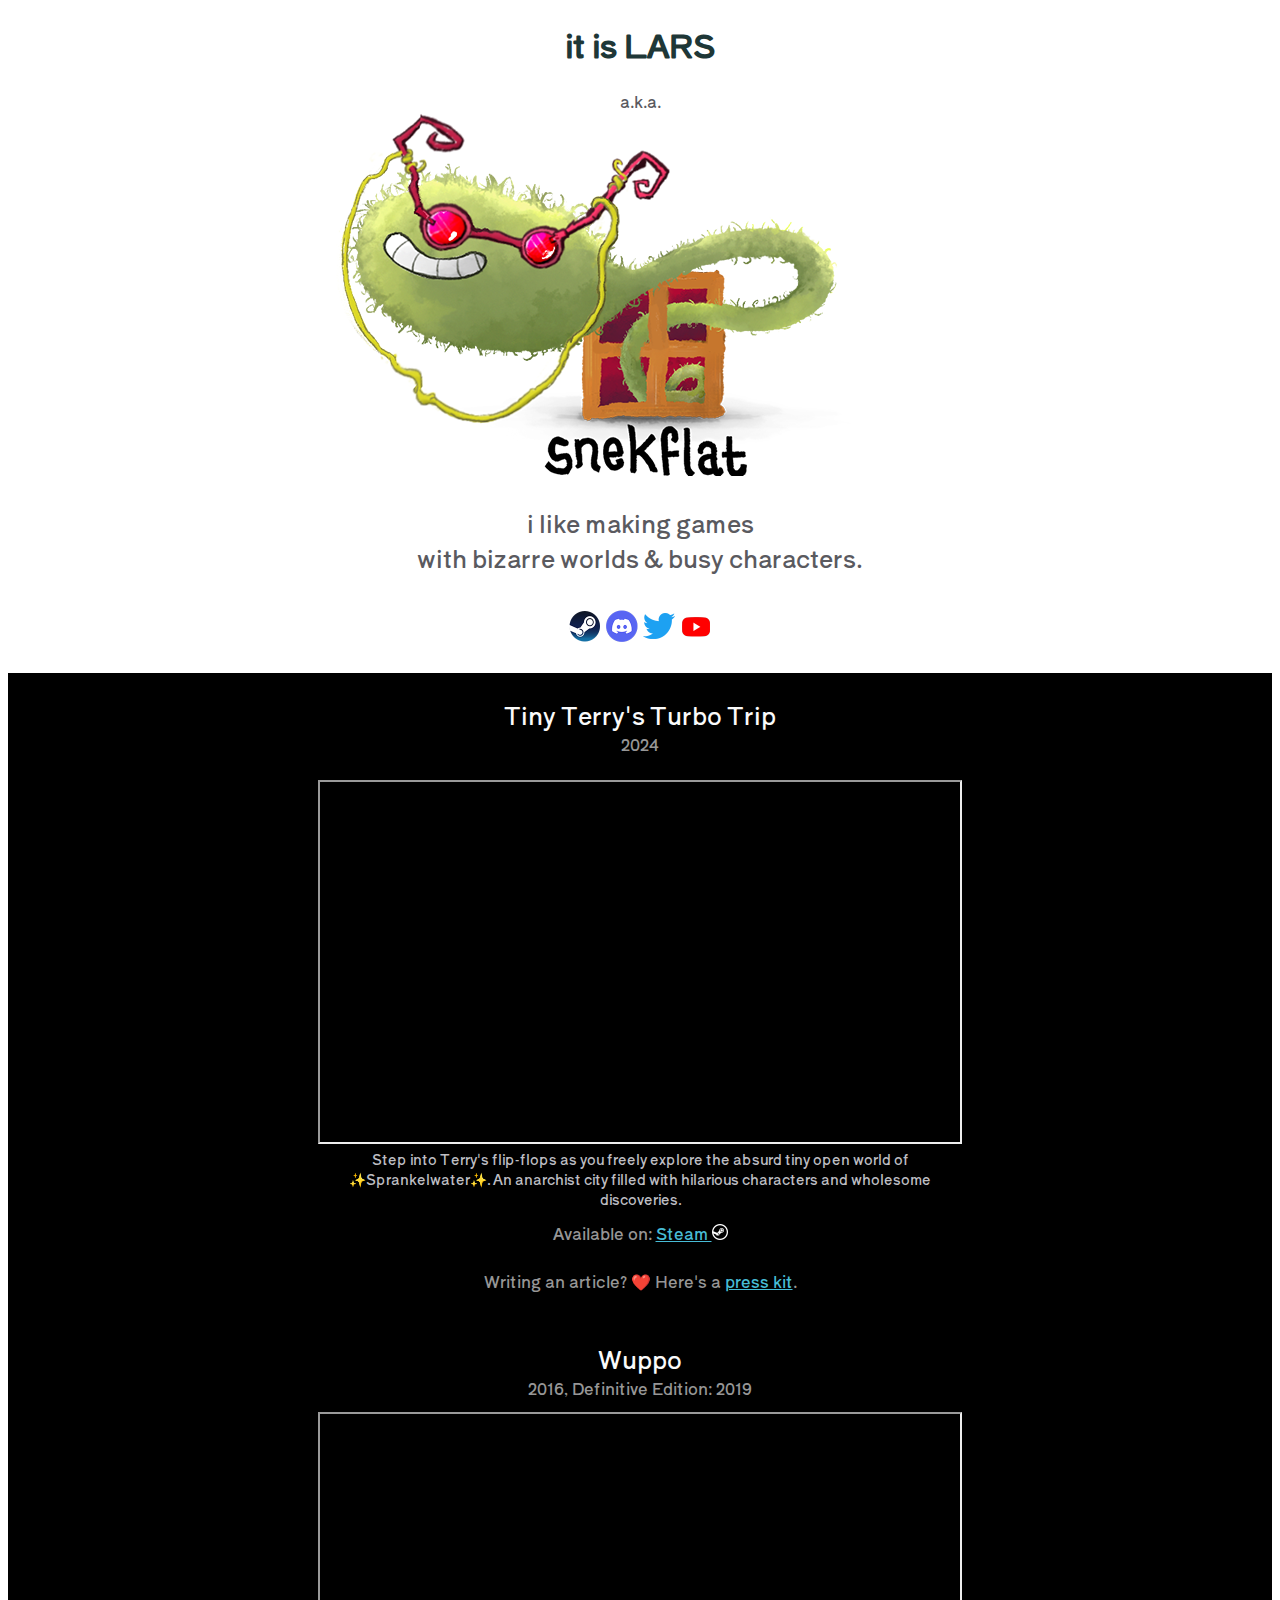
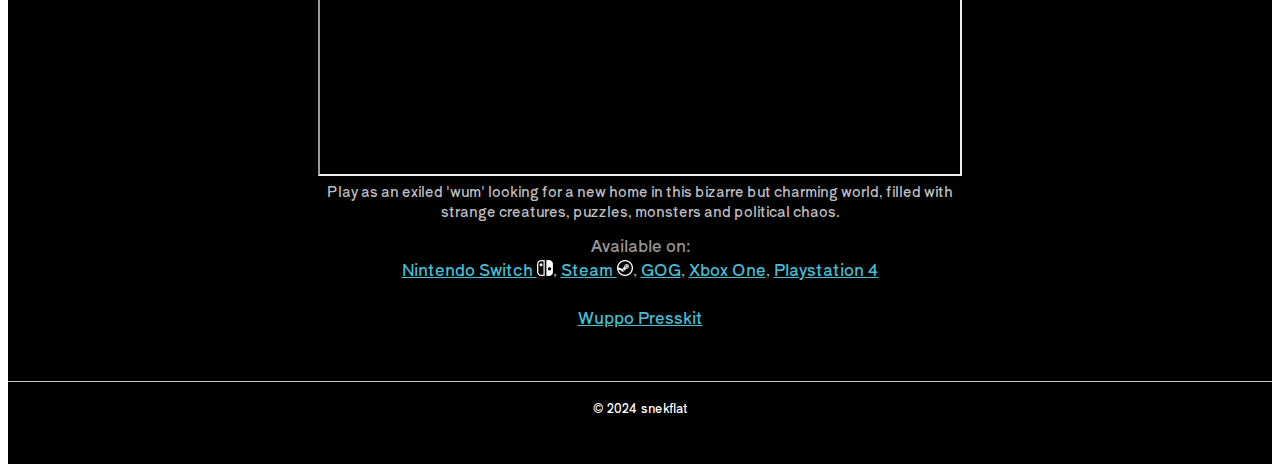
<file: index.html>
<!doctype html>
<html>
	<head>
		<title>snekflat</title>
		
		 <style>
      /* unvisited link */
      a:link {
        color: rgba(71,188,214,255);
      }
      /* visited link */
      a:visited {
		color: rgba(71,188,214,255);
		
      }
      /* mouse over link */
      a:hover {
		color: rgba(240,240,120,255);
      }
      /* selected link */
      a:active {
        color: #ccc;
      }	  
    </style>
		
		<meta name="description" content="Creator of: Wuppo & TTTT & More!">
		<meta name="keywords" content="TTTT, Wuppo, Knuist, Perzik, Lars Korendijk, Knuistperzik, Knuist en Perzik, Knuist and Perzik, Knuist & Perzik, wuppogame, game, Dutch, Tiny Terry's Turbo Trip, Thomas de Waard, twlkd, greencream, snekflat, TTTT">
		<meta http-equiv="Content-Type" content="text/html; charset=UTF-8">
		
		<link rel=icon href="gfx/favicon.ico">
		<link rel="stylesheet" type="text/css" href="style.css">
		<link href='http://fonts.googleapis.com/css?family=Roboto+Slab' rel='stylesheet' type='text/css'>
		<link rel="preconnect" href="https://fonts.googleapis.com">
<link rel="preconnect" href="https://fonts.gstatic.com" crossorigin>
<link href="https://fonts.googleapis.com/css2?family=Shippori+Antique+B1&display=swap" rel="stylesheet">
	</head>
<body>
	
	<div class = "white_container">
	<h1><b>it is LARS</b></h1></B>
	a.k.a.
	</BR>
	
	<img src="gfx/logo.png">
	
		<p>i like making games </BR> with bizarre worlds & busy characters.
		</br></br>
		
		<a href="https://store.steampowered.com/search/?term=snekflat"><img src = "gfx/icon_steam_dark.png" width="32px" alt="Steam"></a>
		<a href="https://discord.gg/DAbKavXHVG"><img src = "gfx/icon_discord.png" width="32px" alt="Discord"></a>
		<a href="https://twitter.com/snekflat"><img src = "gfx/icon_bird.png" width="32px" alt="Twitter"></a>
		<a href="https://www.youtube.com/twlkd"><img src = "gfx/icon_youtube.png" width="32px" alt = "YouTube"></a>
		
	
	</div>
	<div class = "black_container">
	</BR>
	<center>
	
<div class = "game-title"> Tiny Terry's Turbo Trip</div>
<div class = "game-release">2024</br></br>
<iframe width="640" height="360"src="https://www.youtube.com/embed/THZd3iR770s"></iframe>
<div class = "game-description"> Step into Terry's flip-flops as you freely explore the absurd tiny open world of ✨Sprankelwater✨. An anarchist city filled with hilarious characters and wholesome discoveries.</div>
Available on:
<a href="https://store.steampowered.com/app/2238040/Tiny_Terrys_Turbo_Trip">Steam <img src = "gfx/icon_steam64.png" width="16px"></a></BR></BR>
Writing an article? ❤️ Here's a <a href="tttt_presskit/press.html">press kit</a>.
</BR>

</BR>

</BR>
<div class = "game-title"> Wuppo</div>
<div class = "game-release">2016, Definitive Edition: 2019</div>
<iframe width="640" height="360" src="https://www.youtube.com/embed/hhH6dc3xeDA"></iframe>
<div class = "game-description"> Play as an exiled 'wum' looking for a new home in this bizarre but charming world, filled with strange creatures, puzzles, monsters and political chaos.</div>
Available on: </BR><a href="https://www.nintendo.com/games/wuppo-definitive-edition-switch/">Nintendo Switch <img src = "gfx/icon_switch64.png" width="16px"></a>, <a href="http://store.steampowered.com/app/400630/">Steam <img src = "gfx/icon_steam64.png" width="16px"></a>, <a href="https://www.gog.com/game/wuppo">GOG</a>, <a href="https://www.microsoft.com/en-us/store/p/wuppo/brbpw76hgkhb">Xbox One</a>, <a href="https://store.playstation.com/nl-nl/product/EP4541-CUSA08533_00-WUPPOEU000000000?emcid=pa-st-111284">Playstation 4</a> 	
</BR></BR><a href="https://www.indiedb.com/games/wuppo/presskit">Wuppo Presskit</a>



	</center>
	
	

	
	</BR>
	<hr/>
	<div class = "footer">
© 2024 snekflat
</div>
</BR></BR>
	
	



	</div>

</body>

</html>
</file>
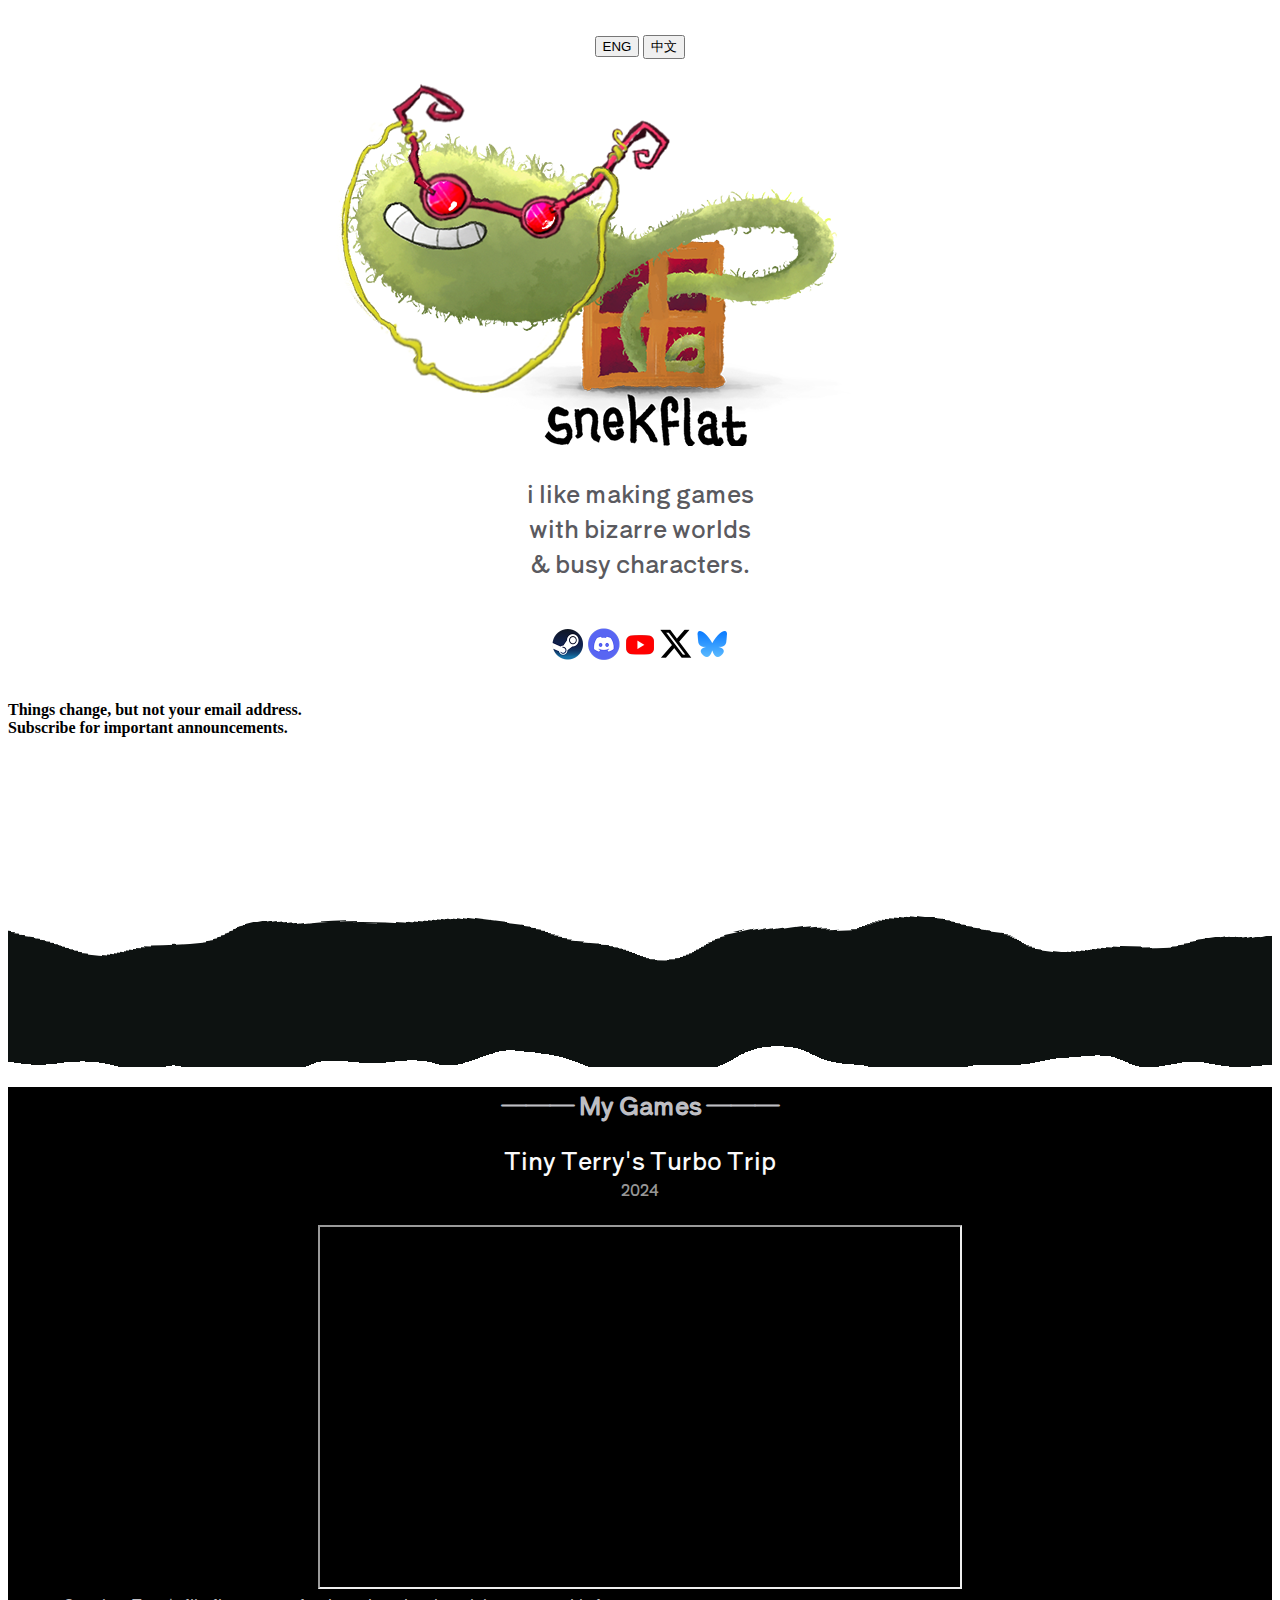
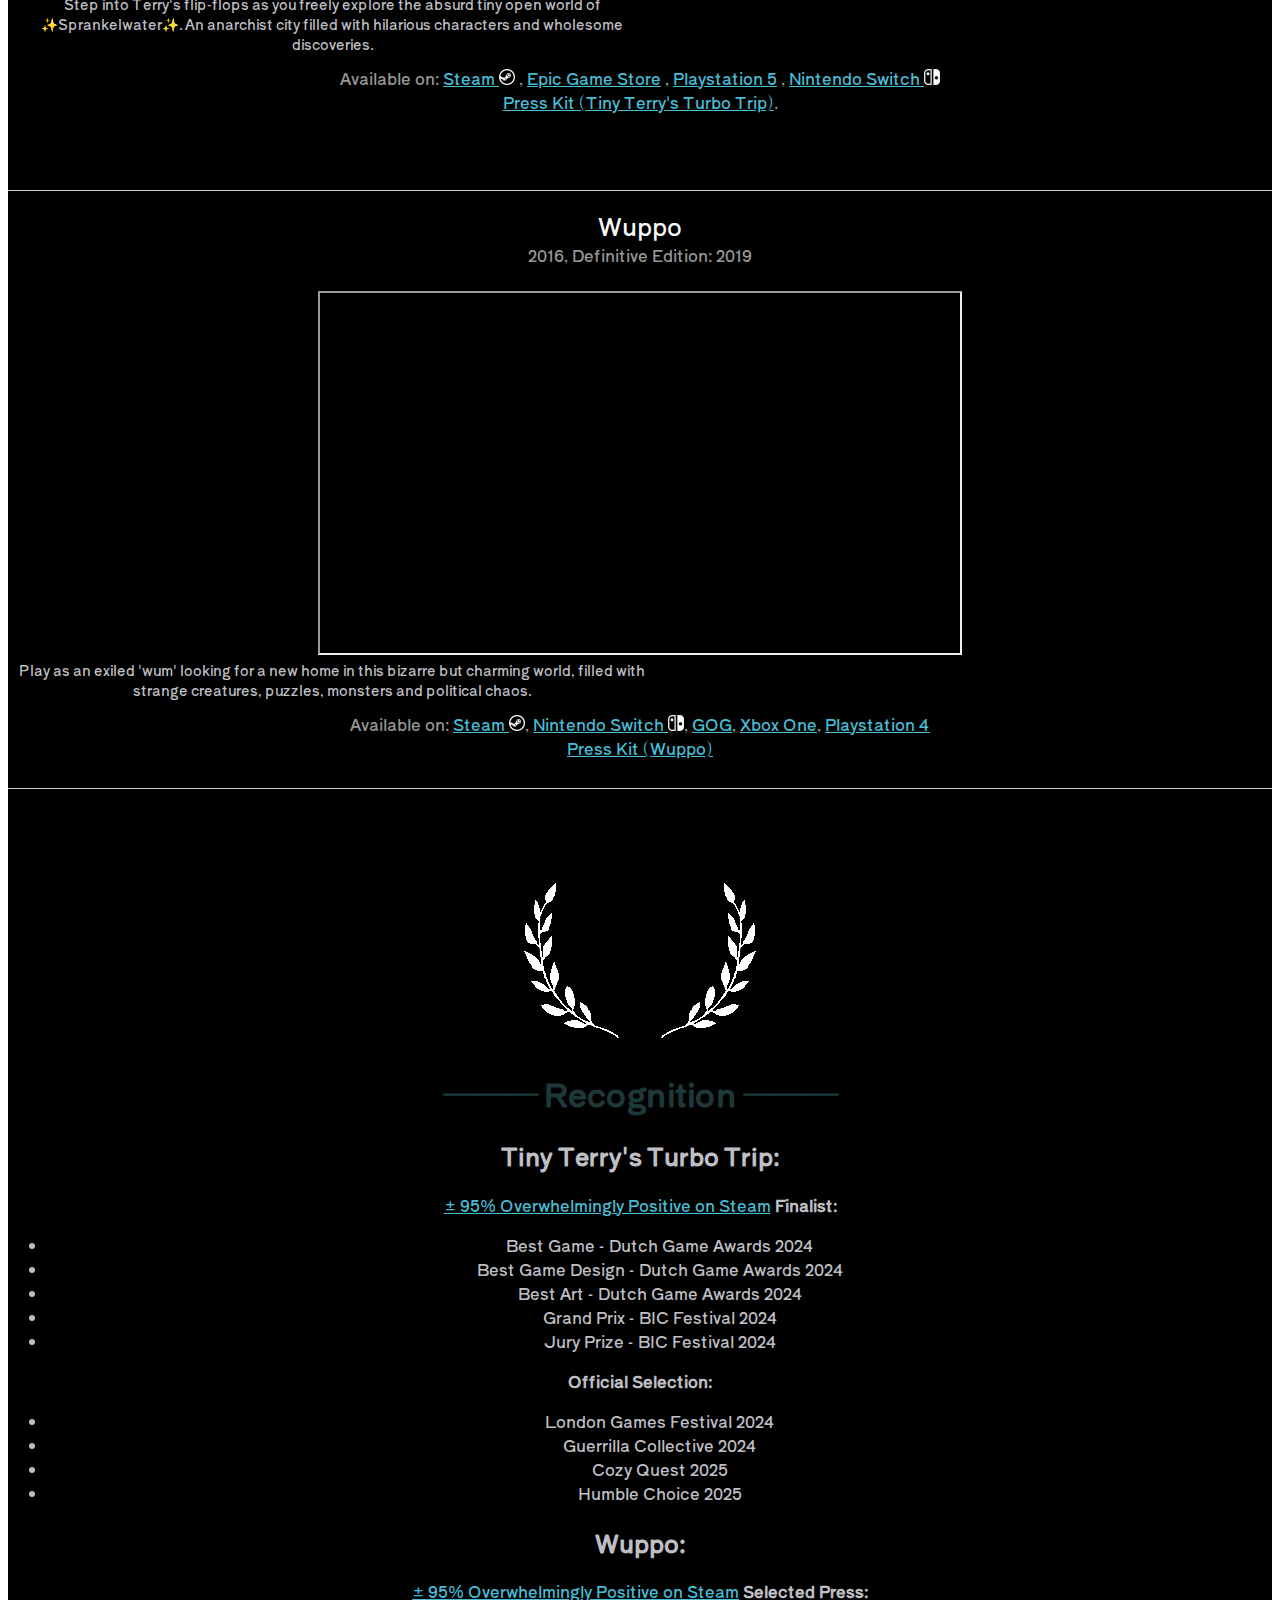
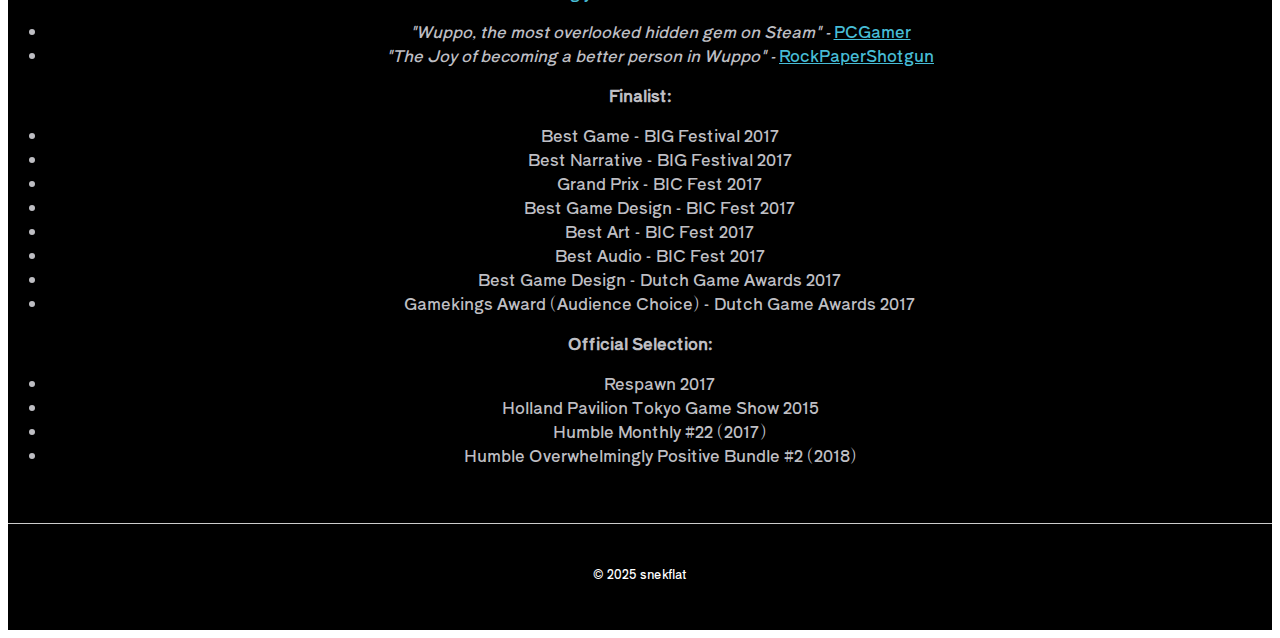
<file: testing.html>
<!doctype html>
<html>
	<head>
		<title>snekflat</title>
		
		 <style>
		  /* unvisited link */
		  a:link {
			color: rgba(71,188,214,255);
		  }
		  /* visited link */
		  a:visited {
			color: rgba(71,188,214,255);
			
		  }
		  /* mouse over link */
		  a:hover {
			color: rgba(240,240,120,255);
		  }
		  /* selected link */
		  a:active {
			color: #ccc;
		  }	  
		</style>
		
		<meta name="description" content="Creator of: Wuppo & TTTT & More!">
		<meta name="keywords" content="TTTT, Wuppo, MLD, Knuist, Perzik, Lars Korendijk, Knuistperzik, Knuist en Perzik, Knuist and Perzik, Knuist & Perzik, wuppogame, game, Dutch, Tiny Terry's Turbo Trip, Thomas de Waard, twlkd, greencream, snekflat, TTTT">
		<meta http-equiv="Content-Type" content="text/html; charset=UTF-8">
		
		<link rel=icon href="gfx/favicon.ico">
		<link rel="stylesheet" type="text/css" href="style.css">
		<link href='http://fonts.googleapis.com/css?family=Roboto+Slab' rel='stylesheet' type='text/css'>
		<link rel="preconnect" href="https://fonts.googleapis.com">
		<link rel="preconnect" href="https://fonts.gstatic.com" crossorigin>
		<link href="https://fonts.googleapis.com/css2?family=Shippori+Antique+B1&display=swap" rel="stylesheet">
	</head>
	
	
<body>
<div class="scale-wrapper">
	<div class="white_container">
		<!-- LANGUAGE BUTTONS -->
		<div id="lang-switch">
			</BR>
			<button class="lang-btn" onclick="switchLang('en')">ENG</button>
			<button class="lang-btn" onclick="switchLang('zh')">中文</button>
		</div>	
		</BR>
		<!-- LOGO -->
		<img src="gfx/logo.png">
		<!-- INTRO -->
		<p data-i18n="intro"></p>
		</br>
		<!-- LINKS -->
		<a href="https://store.steampowered.com/dev/snekflat"><img src = "gfx/icon_steam_dark.png" width="32px" alt="Steam"></a>
		<a href="https://discord.gg/DAbKavXHVG"><img src = "gfx/icon_discord.png" width="32px" alt="Discord"></a>
		<a href="https://www.youtube.com/@snekflat/"><img src = "gfx/icon_youtube.png" width="32px" alt = "YouTube"></a>
		<a href="https://x.com/snekflat"><img src = "gfx/icon_x.png" width="32px" alt="X"></a>
		<a href="https://bsky.app/profile/snekflat.com"><img src = "gfx/icon_bsky.png" width="32px" alt="BlueSky"></a>
		
	</div>
	<!-- Newsletter subscription -->
	<br><br>
	<div class="newsletter">
		
		<b><span data-i18n="newsletter"></span></b></br>
		<iframe src="https://snekflat.substack.com/embed" width="480" height="150" style="border:0px solid #EEE; background:white;" frameborder="0" scrolling="no"></iframe>
	</div>
	</br>
	<div class = "noBorder">
	<!-- Wave transition -->
	<svg width="100%" height="158" viewBox="180 52 920 150" preserveAspectRatio="none" style="display:block">
	  <defs>
		<filter id="waveNoise" color-interpolation-filters="sRGB">
		  <feTurbulence
			type="fractalNoise"
			baseFrequency="0.01"
			numOctaves="2"
			seed="6"
		  />
		  <feDisplacementMap
			in="SourceGraphic"
			scale="64"
		  />
		</filter>
	  </defs>
	  <path
		d="
		  M0 75
		  C 120 35, 240 115, 360 75
		  C 480 35, 600 115, 720 75
		  C 840 35, 960 115, 1080 75
		  C 1200 35, 1320 115, 1440 75
		  L1440 200
		  L0 200
		  Z
		"
		fill="#0d1211"
		filter="url(#waveNoise)"
	  />
	</svg>
	</div>
	<!-- GAMES -->
	<div class = "black_container">
		<div class = "frame">
			<center>
			<h2 data-i18n="games"></h2>
			</center>
			<!-- Games: TTTT -->
			<div class="game-title" data-i18n="game_tttt"></div>
			<div class = "game-release">
				2024
				</br></br>
				<iframe width="640" height="360"src="https://www.youtube.com/embed/THZd3iR770s"></iframe>
				<div class = "game-description" 
					data-i18n="game_tttt_description">
				</div>
				<div class = "game-links">
					<span data-i18n="available"></span>
					<a href="https://store.steampowered.com/app/2238040/Tiny_Terrys_Turbo_Trip">Steam <img src = "gfx/icon_steam64.png" width="16px"></a>
					, <a href="https://store.epicgames.com/en-US/p/tiny-terrys-turbo-trip-2d23c7">Epic Game Store</a>
					, <a href="https://store.playstation.com/nl-nl/product/EP6930-PPSA26877_00-0669157732693553">Playstation 5</a>
					, <a href="https://www.nintendo.com/us/store/products/tiny-terrys-turbo-trip-switch/">Nintendo Switch <img src = "gfx/icon_switch64.png" width="16px"></a>
					</BR><a href="tttt_presskit/press.html">Press Kit (Tiny Terry's Turbo Trip)</a>.
				</div>
			</div>
			
			</BR></BR>
			<hr/>
			<!-- Games: Wuppo -->
			<div class="game-title" data-i18n="game_wuppo"></div>
			<div class = "game-release">
				2016, Definitive Edition: 2019
				</br></br>
				<iframe width="640" height="360" src="https://www.youtube.com/embed/hhH6dc3xeDA"></iframe>
				<div class = "game-description" data-i18n="game_wuppo_description"></div>
				<div class = "game-links">
					<span data-i18n="available"></span>
					<a href="http://store.steampowered.com/app/400630/">Steam <img src = "gfx/icon_steam64.png" width="16px"></a>, 
					<a href="https://www.nintendo.com/games/wuppo-definitive-edition-switch/">Nintendo Switch <img src = "gfx/icon_switch64.png" width="16px"></a>, 
					<a href="https://www.gog.com/game/wuppo">GOG</a>, 
					<a href="https://www.microsoft.com/en-us/store/p/wuppo/brbpw76hgkhb">Xbox One</a>, 
					<a href="https://store.playstation.com/nl-nl/product/EP4541-CUSA08533_00-WUPPOEU000000000?emcid=pa-st-111284">Playstation 4</a>
					</BR><a href="https://www.indiedb.com/games/wuppo/presskit">Press Kit (Wuppo)</a>
				</div>
			</div>
			<hr/>
		</div>

	<!-- Recognition bla -->
	</BR></BR></BR>
	<div class="recognition">
		<center><img src="gfx/recognition.png"></center>
		
		<span data-i18n="recognition"></span></BR>
		<hr/>
	</div>
	</BR>
	
	
	
	
	<div class = "footer">
		© 2025 snekflat
	</div>
	</BR></BR>
	</div>



	<!-- Content -->
	<script>
	const TEXT = {
	  en: {
		intro: "i like making games<br>with bizarre worlds <br>& busy characters.",
		newsletter: "Things change, but not your email address. </br>Subscribe for important announcements.",
		newsletter2: "Want to get an email around new releases?",
		games: "——— My Games ———",
		available: "Available on: ",
		game_tttt: "Tiny Terry's Turbo Trip",
		game_tttt_description: "Step into Terry's flip-flops as you freely explore the absurd tiny open world of ✨Sprankelwater✨. An anarchist city filled with hilarious characters and wholesome discoveries.",
		game_tttt_video: '<iframe width="640" height="360"src="https://www.youtube.com/embed/THZd3iR770s"></iframe>',
		game_wuppo: "Wuppo",
		game_wuppo_description: "Play as an exiled 'wum' looking for a new home in this bizarre but charming world, filled with strange creatures, puzzles, monsters and political chaos.",
		game_wuppo_video: '<iframe width="640" height="360"src="https://www.youtube.com/embed/hhH6dc3xeDA"></iframe>',
		
		recognition: `
	<center><h1>——— Recognition ———</h1></center>

	<h2>Tiny Terry's Turbo Trip:</h2>
	<a href="https://store.steampowered.com/app/2238040/Tiny_Terrys_Turbo_Trip/">± 95% Overwhelmingly Positive on Steam</a>
	<strong>Finalist:</strong>
	<ul>
	  <li>Best Game - Dutch Game Awards 2024</li>
	  <li>Best Game Design - Dutch Game Awards 2024</li>
	  <li>Best Art - Dutch Game Awards 2024</li>
	  <li>Grand Prix - BIC Festival 2024</li>
	  <li>Jury Prize - BIC Festival 2024</li>
	</ul>

	<strong>Official Selection:</strong>
	<ul>
	  <li>London Games Festival 2024</li>
	  <li>Guerrilla Collective 2024</li>
	  <li>Cozy Quest 2025</li>
	  <li>Humble Choice 2025</li>
	</ul>

	<h2>Wuppo:</h2>
	<a href="https://store.steampowered.com/app/400630/Wuppo_Definitive_Edition/">± 95% Overwhelmingly Positive on Steam</a>
	
	<strong>Selected Press:</strong>
	<ul>
	<li>
	<i>"Wuppo, the most overlooked hidden gem on Steam" - </i><a href="https://www.pcgamer.com/this-algorithm-picks-out-steams-best-hidden-gems/">PCGamer</a></li>
	<li><i>"The Joy of becoming a better person in Wuppo" -</i>  <a href="https://www.rockpapershotgun.com/wuppo-self-improvement">RockPaperShotgun</a></li>
	</ul>
	<strong>Finalist:</strong>
	<ul>
	  <li>Best Game - BIG Festival 2017</li>
	  <li>Best Narrative - BIG Festival 2017</li>
	  <li>Grand Prix - BIC Fest 2017</li>
	  <li>Best Game Design - BIC Fest 2017</li>
	  <li>Best Art - BIC Fest 2017</li>
	  <li>Best Audio - BIC Fest 2017</li>
	  <li>Best Game Design - Dutch Game Awards 2017</li>
	  <li>Gamekings Award (Audience Choice) - Dutch Game Awards 2017</li>
	</ul>

	<strong>Official Selection:</strong>
	<ul>
	  <li>Respawn 2017</li>
	  <li>Holland Pavilion Tokyo Game Show 2015</li>
	  <li>Humble Monthly #22 (2017)</li>
	  <li>Humble Overwhelmingly Positive Bundle #2 (2018)</li>
	</ul>
	
	


	`

	  },

	  zh: {
		intro: "我喜欢做游戏<br>一个个怪怪的世界，<br>里面都是忙忙的角色。",
		newsletter: "世事无常，你的邮箱不变。 订阅重要通知。",
		newsletter2: "想在有新作品发布时收到邮件通知吗？",
		games: "——— 我的游戏 ———",
		available: "可在以下平台购买: ",
		game_tttt: "瞎闹猎车手",
		game_tttt_video: '<iframe width="640" height="360"src="https://www.youtube.com/embed/THZd3iR770s"></iframe>',
		game_tttt_description: "特里想开着他的新车飞上太空，干这种胆大不要命的事情，他肯定会成为大家议论的焦点。尽情地开车、跑啊、滑啊，在这段不长的旅途上发现各种东西，跟着特里努力实现他的目标。",
		game_wuppo: "Wuppo (巫泡)",
		game_wuppo_description: "你是一名被驱逐的“乌姆”，想在这个奇异迷人的世界中寻找一个新的家园。一路上，你会遇到奇怪的生物、谜题、怪物、与政治混乱...",
		game_wuppo_video: '<iframe width="640" height="360"src="https://www.youtube.com/embed/hhH6dc3xeDA"></iframe>',
		recognition: `
	<center><h1>——— 荣誉 ———</h1></center>

	<h3>瞎闹猎车手:</h3>
	<a href="https://store.steampowered.com/app/2238040/Tiny_Terrys_Turbo_Trip/">± 95% 好评如潮</a>
	<strong>入围奖项：</strong>	
	<ul>
	  <li>最佳游戏 - Dutch Game Awards 2024</li>
	  <li>最佳游戏设计 - Dutch Game Awards 2024</li>
	  <li>最佳美术 - Dutch Game Awards 2024</li>
	  <li>大奖 - BIC Festival 2024</li>
	  <li>评审团奖 - BIC Festival 2024</li>
	</ul>

	<strong>官方入选：</strong>
	<ul>
	  <li>London Games Festival 2024</li>
	  <li>Guerrilla Collective 2024</li>
	  <li>Cozy Quest 2025</li>
	</ul>

	<h3>Wuppo (巫泡):</h3>
	<a href="https://store.steampowered.com/app/400630/Wuppo_Definitive_Edition/">± 95% 好评如潮</a>
	<strong>新闻报道:</strong>
	<ul>
	<li>
	<i>"Wuppo, the most overlooked hidden gem on Steam" - </i><a href="https://www.pcgamer.com/this-algorithm-picks-out-steams-best-hidden-gems/">PCGamer</a></li>
	<li><i>"The Joy of becoming a better person in Wuppo" -</i>  <a href="https://www.rockpapershotgun.com/wuppo-self-improvement">RockPaperShotgun</a></li>
	</ul>
	<strong>入围奖项：</strong>
	<ul>
	  <li>最佳游戏 - BIG Festival 2017</li>
	  <li>最佳叙事 - BIG Festival 2017</li>
	  <li>大奖 - BIC Fest 2017</li>
	  <li>最佳游戏设计 - BIC Fest 2017</li>
	  <li>最佳美术 - BIC Fest 2017</li>
	  <li>最佳音效 - BIC Fest 2017</li>
	  <li>最佳游戏设计 - Dutch Game Awards 2017</li>
	  <li>Gamekings 奖（观众选择）- Dutch Game Awards 2017</li>
	</ul>

	<strong>官方入选：</strong>
	<ul>
	  <li>Respawn 2017</li>
	  <li>Holland Pavilion Tokyo Game Show 2015</li>
	  <li>Humble Monthly #22 (2017)</li>
	  <li>Humble Overwhelmingly Positive Bundle #2 (2018)</li>
	</ul>
	`

	  }
	};
	</script>






	<!-- language -->
	<script>
	let lang = (navigator.language || "en").startsWith("zh") ? "zh" : "en";

	function updateText() {
	  document.querySelectorAll("[data-i18n]").forEach(el => {
		const key = el.dataset.i18n;
		if (TEXT[lang][key]) {
		  el.innerHTML = TEXT[lang][key];
		}
	  });
	}
	updateText();
	</script>

	<script>
	function switchLang(newLang) {
	  lang = newLang;
	  updateText();
	}
	</script>



</div>
</body>

</html>
</file>
<file: style.css>
.center {
  margin: 0;
  position: absolute;
  left: 50%;
  -ms-transform: translate(-50%, 0%);
  transform: translate(-50%, 0%);
  font-family: 'Roboto Slab', serif;
  font-size: 16px;
}

h1 {
	font-size: 32px;
	color: rgb(30, 55, 55);
	
	font-family: 'Shippori Antique B1', sans-serif;
}


p {
	font-size: 24px;
}



.white_container{
	background-color: white;
	background-clip: content-box;
	background-origin: content-box;
	
	
	font-family: 'Shippori Antique B1', sans-serif;
	font-size: 16px;
	color: rgba(90,90,95,255);
	text-align: center;
}

.black_container {
	background-color: black;
	background-origin: content-box;
	background-clip: content-box;
	
	
	font-family: 'Shippori Antique B1', sans-serif;
	font-size: 16px;
	color: rgba(190,190,195,255);
	text-align: center;
}


.game-title{
	font-family: 'Shippori Antique B1', sans-serif;
	font-size: 24px;
	color: rgba(250,250,250,255);
}

.game-release{
	font-family: 'Shippori Antique B1', sans-serif;
	font-size: 16px;
	color: rgba(150,150,150,255);
	padding-bottom: 12px;
}


.game-description{
	font-family: 'Shippori Antique B1', sans-serif;
	font-size: 14px;
	width: 648px;
	color: rgba(190,190,195,255);
	padding-bottom: 12px;
	text-align: center;
}

.game_box {
	width: 250px;
	height: 500px;
	background: black;
	margin: 0;
	font-family: 'Shippori Antique B1', sans-serif;
	font-size: 16px;
	color: rgba(190,190,195,255);
	text-align: center;
	vertical-align: top;
	display: inline-block;
}


mini {
	text-align: right;
	font-size: 12px;
	font-family: 'Shippori Antique B1', sans-serif;
	
}

.footer {
	text-align: center;
	font-size: 12px;
	font-family: 'Shippori Antique B1', sans-serif;
	color: white;
}



hr {
    display: block;
    height: 1px;
    border: 0;
    border-top: 1px solid #ccc;
    margin: 1em 0;
    padding: 0;
}

sep {
    display: block;
    height: 1px;
    border: 0;
    border-top: 1px solid #ccc;
    margin: 1em 0;
    padding: 0;
}

#twitfeed {
	text-align: center;
	width: 640px;
}
</file>
